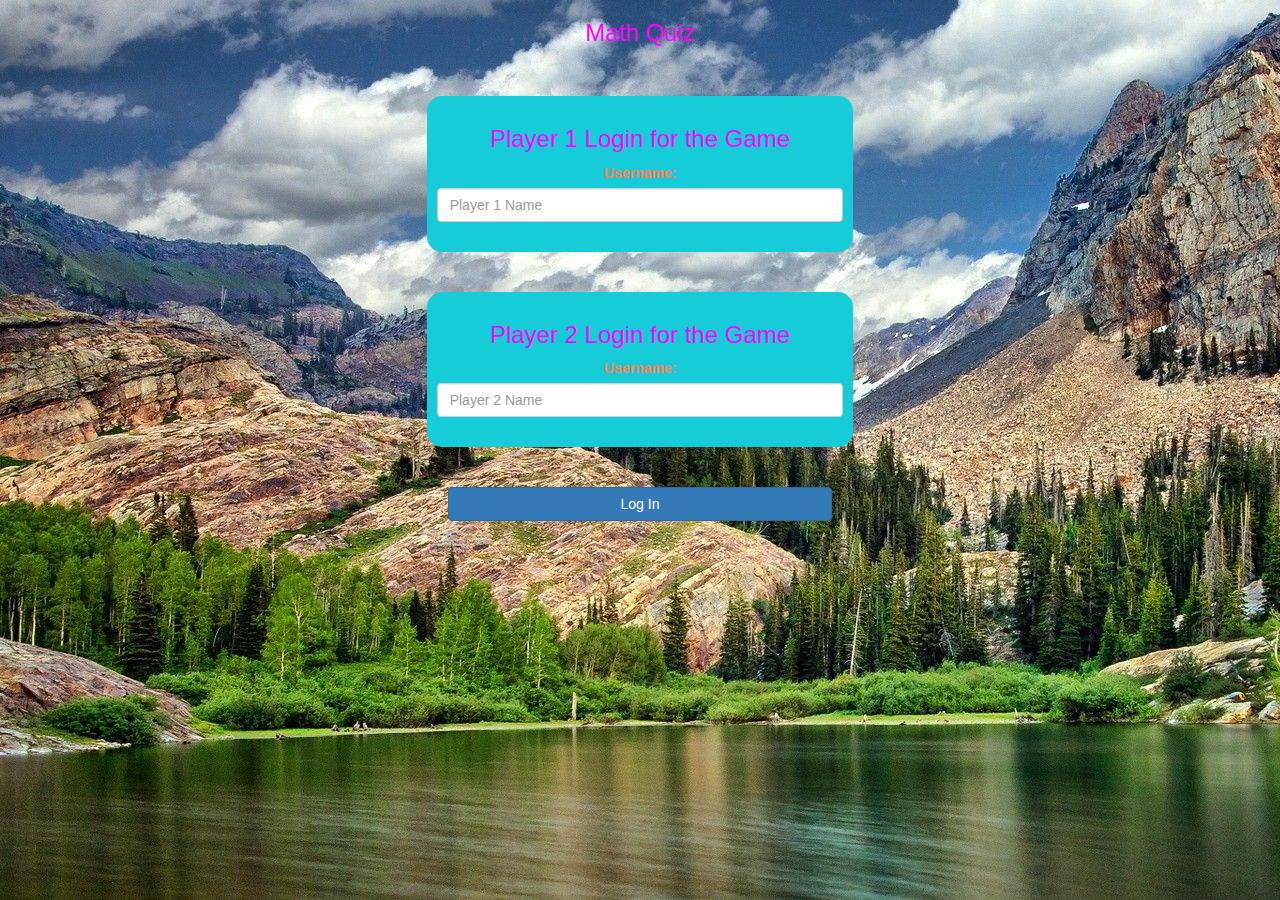
<file: index.html>
<html>
    <head>
        <title>Project 92</title>
        <meta name="viewport" content="width=device-width, initial-scale=1">
        <link rel="stylesheet" href="https://maxcdn.bootstrapcdn.com/bootstrap/3.4.0/css/bootstrap.min.css">
        <script src="https://ajax.googleapis.com/ajax/libs/jquery/3.4.1/jquery.min.js"></script>
        <script src="https://maxcdn.bootstrapcdn.com/bootstrap/3.4.0/js/bootstrap.min.js"></script>

        <link rel="stylesheet" type="text/css" href="game.css">

        <script src="quiz_login.js"></script>
    </head>
    <body>
        <center>
            <h3>Math Quiz</h3>
            <br>
            <br>
<div class="col-lg-4 col-sm-8 col-xs-11 login_div1">
	<h3>Player 1 Login for the Game</h3>
	<label>Username:</label>
	<input type="text" id="player1_name_input" class="form-control" placeholder="Player 1 Name">
	<br>
</div>
<br>
<br>
<div class="col-lg-4 col-sm-8 col-xs-11 login_div2">
	<h3>Player 2 Login for the Game</h3>
	<label>Username:</label>
	<input type="text" id="player2_name_input" class="form-control" placeholder="Player 2 Name">
	<br>
</div>
<br>
<br>
<button class="btn btn-primary" style="width: 30%;" onclick="addUser()">Log In</button>
</center>
    </body>
</html>
</file>
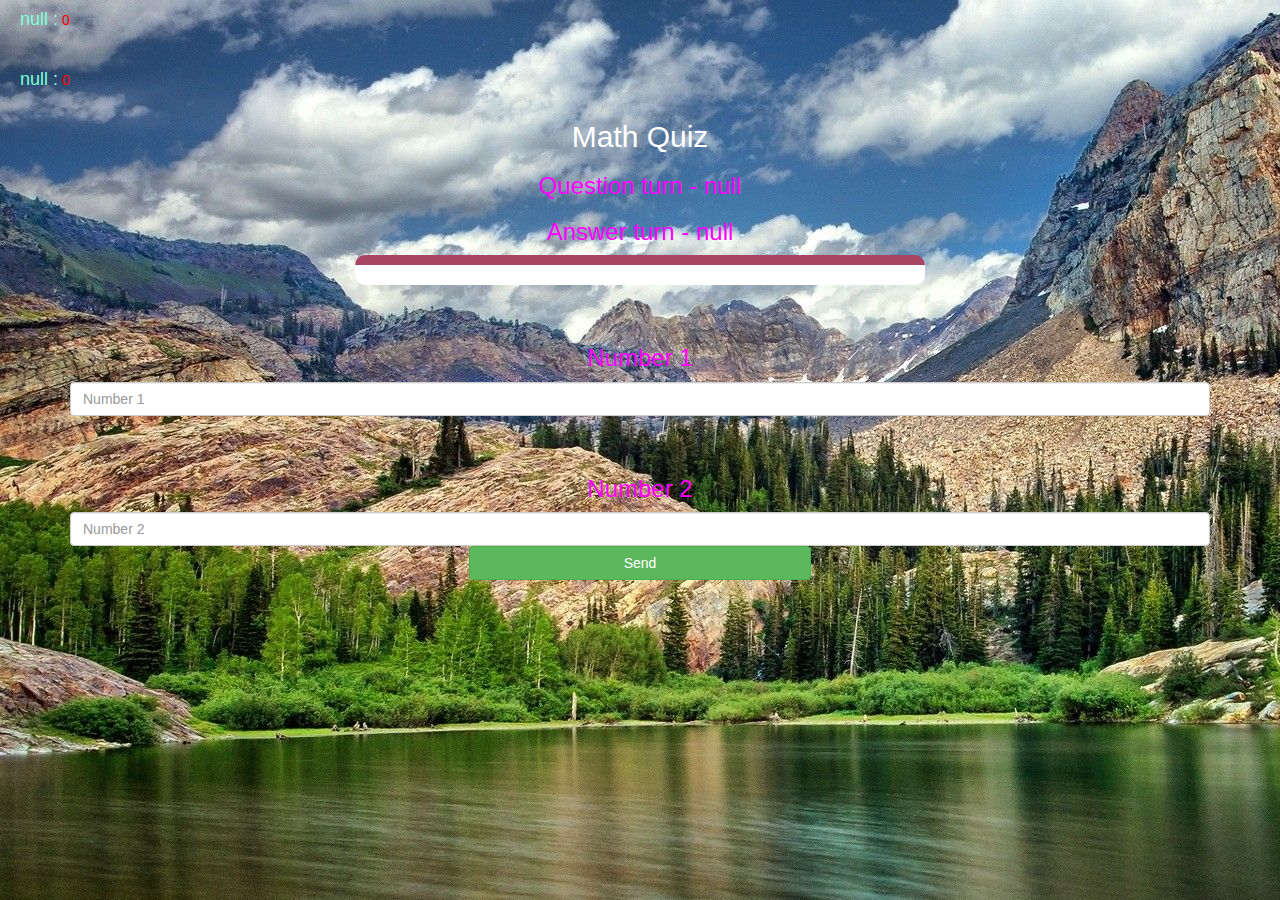
<file: game_page.html>
<html>
<head>
	<title>Project 90</title>

<meta name="viewport" content="width=device-width, initial-scale=1">
<link rel="stylesheet" href="https://maxcdn.bootstrapcdn.com/bootstrap/3.4.0/css/bootstrap.min.css">
<script src="https://ajax.googleapis.com/ajax/libs/jquery/3.4.1/jquery.min.js"></script>
<script src="https://maxcdn.bootstrapcdn.com/bootstrap/3.4.0/js/bootstrap.min.js"></script>

<link rel="stylesheet" type="text/css" href="game.css">
</head>
<body>
	<h4 id="player1_name"></h4>
	<span id="player1_score"></span>
	<br>
	<br>
	<h4 id="player2_name"></h4>
	<span id="player2_score"></span>
<div class="container">
	<center>
		<h2 style="color: white;">Math Quiz</h2>
		<h3 id="player_question"></h3><span id="player1_score"></span>
		<h3 id="player_answer"></h3><span id="player2_score"></span>
		<div id="output" class="col-lg-6"></div>
		<br>
		<br>
        <h3>Number 1</h2>
		<input type="text" id="number1" class="form-control" placeholder="Number 1">
		<br>
        <br>
        <h3>Number 2</h2>
        <input type="text" id="number2" class="form-control" placeholder="Number 2">
		<button onclick="send()" class="btn btn-success" style="width:30%;">Send</button>

	</center>
</div>

<script src="game_page.js"></script>
</body>
</html>
</file>
<file: game.css>
body
{
	background: url(background.jpeg);
}

	.login_div1 , .login_div2
	{
		background: #16ccd9;
		padding: 10px;
		float: none;
		border-radius: 15px;
	}


#player1_name , #player2_name
{
	display: inline-block;
	margin-left: 20px;
}
#word
{
	width: 60%;
}
#word_display
{
	letter-spacing: 5px;
}
#output
{
background: white;
border-radius: 10px;
border-top: 10px solid #AA4465;
padding: 10px;
float: none;
text-align: left;
}

h3{
    color: rgb(255, 0, 255);
}
label{
    color:coral;
}

h4{
	color: aquamarine;
}

span{
	color: red;
}
</file>
